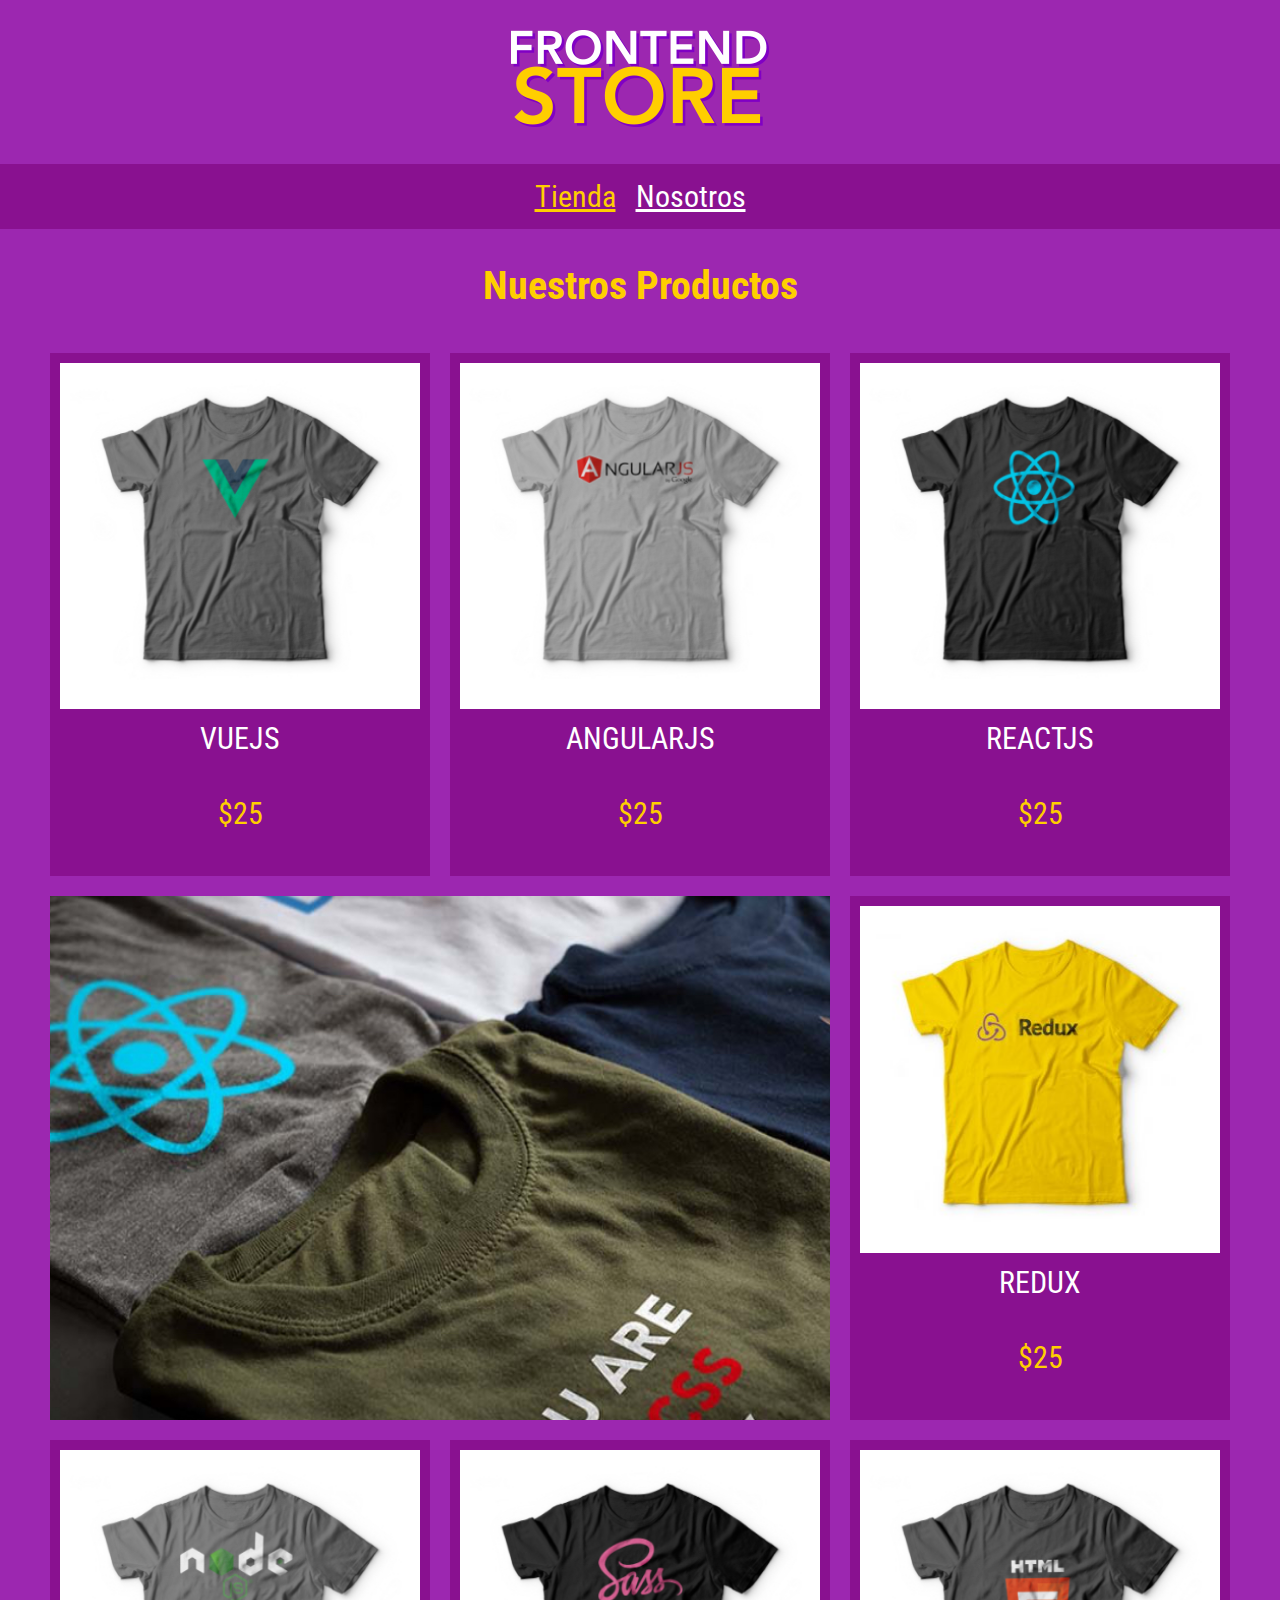
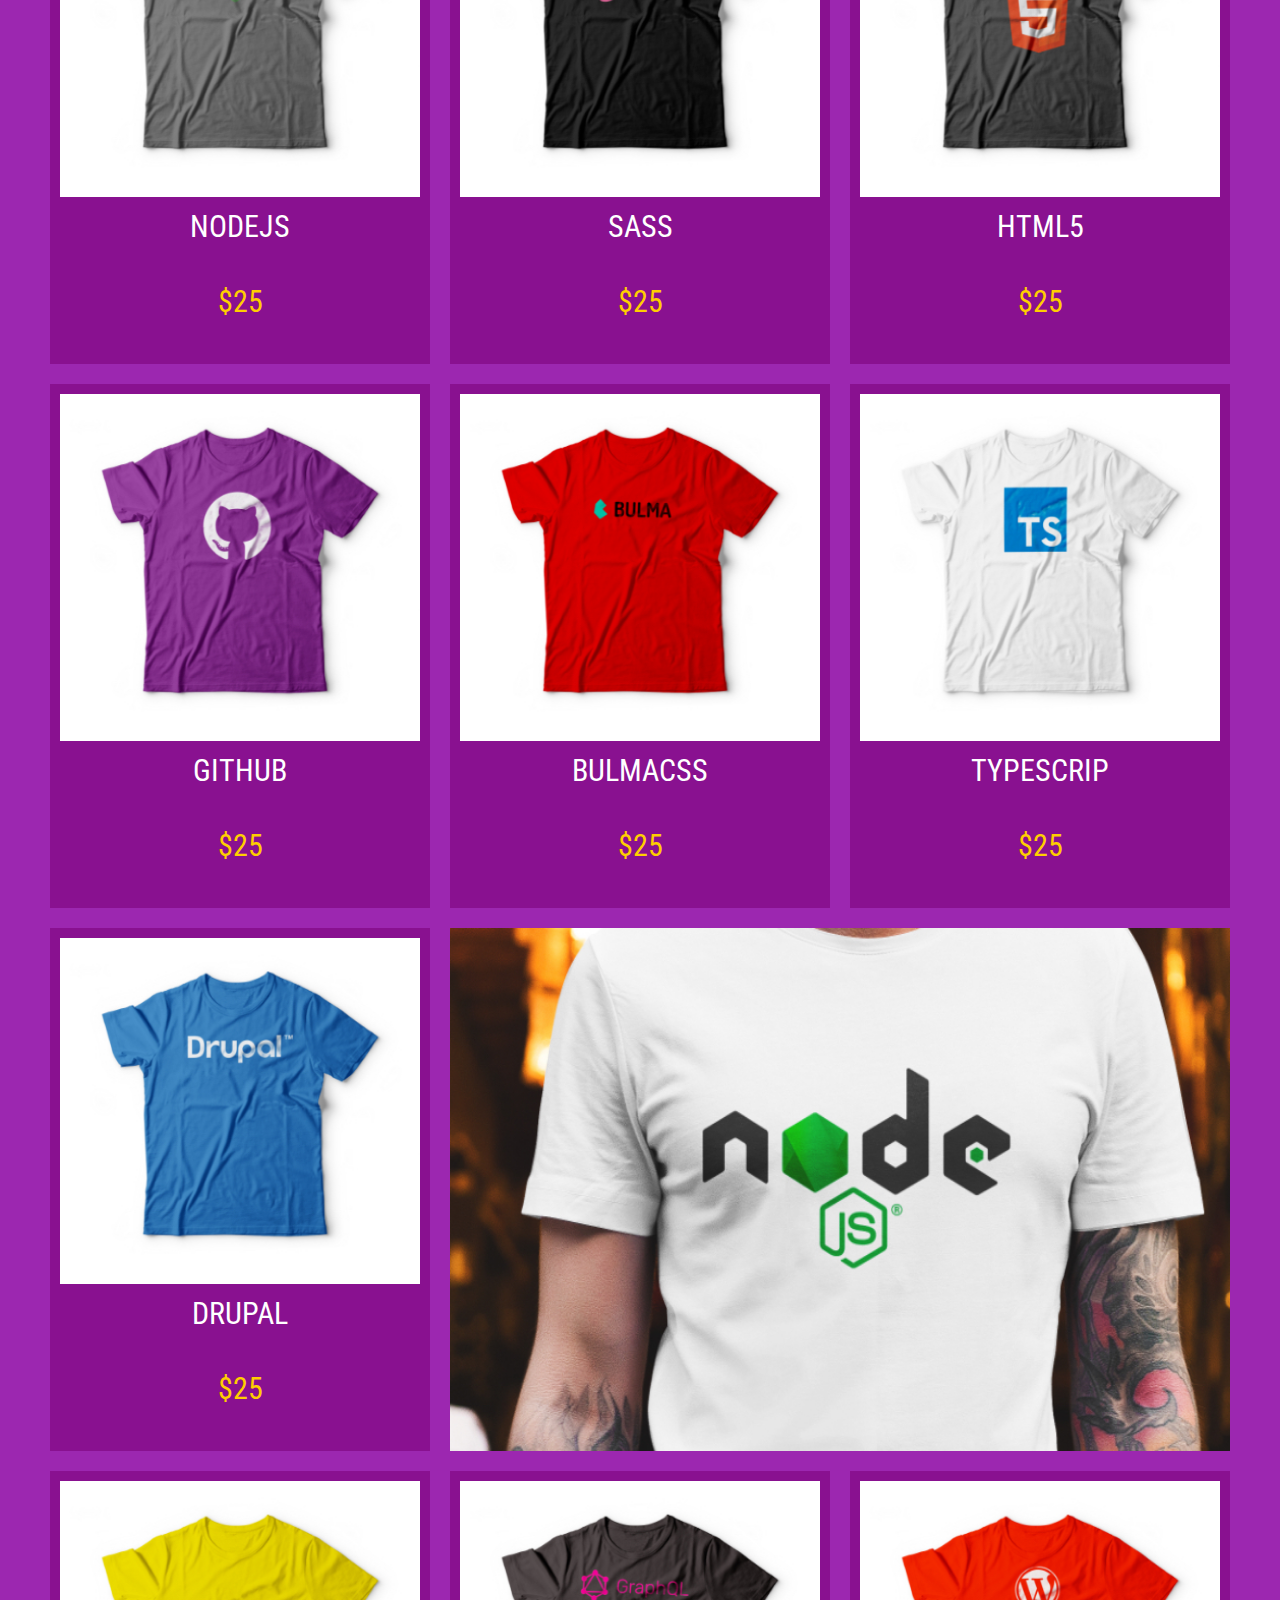
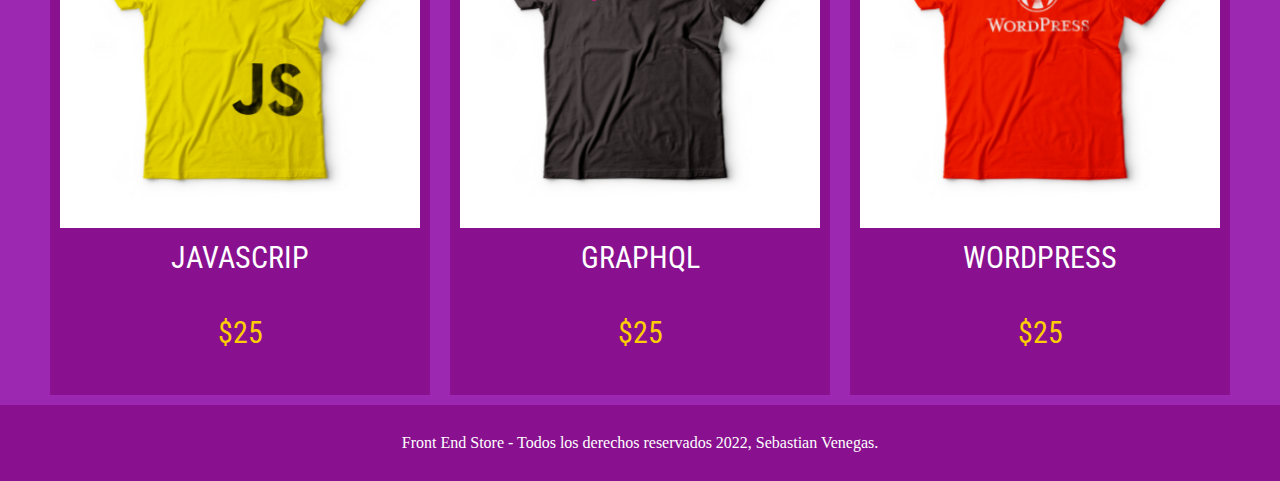
<file: FrontEndStore/index.html>
<!DOCTYPE html>
<html lang="en">
<head>
    <meta charset="UTF-8">
    <meta http-equiv="X-UA-Compatible" content="IE=edge">
    <meta name="viewport" content="width=device-width, initial-scale=1.0">
    
    <!-- Normalización a todo tipo de paginas-->
    <link rel="stylesheet" href="css/normalize.css">

    <!-- Importar fuente de texto desde GoogleFonts-->
    <link rel="preconnect" href="https://fonts.googleapis.com">
    <link rel="preconnect" href="https://fonts.gstatic.com" crossorigin>
    <link href="https://fonts.googleapis.com/css2?family=Roboto+Condensed:ital,wght@1,400;1,700&display=swap" rel="stylesheet"> 
    <link rel="stylesheet" href="css/style.css">

    
    <title>Store</title>
</head>

<body>
    <header class="header">
        <a ref="index.html">
            <img class="header__logo" src="img/logo.png" alt="Logotipo">
        </a>
    </header>
    
    <nav class="navegacion">
        <a class="navegacion__enlace navegacion__enlace--activo" href="index.html">Tienda</a>
        <a class="navegacion__enlace" href="nosotros.html">Nosotros</a>
    </nav>

    <main class="contenedor">
        <h1> Nuestros Productos</h1>

        <div class="grid">
            <div class="producto">
                <a href="producto.html">
                    <img class="producto__imagen" src="img/1.jpg" alt="imagen camisa">
                    <div class="producto_informmacion">
                        <p class="producto__nombre">VueJS</p>
                        <P class="producto__precio">$25</P>
                    </div>
                </a>
            </div> <!-- fin clase producto-->

            <div class="producto">
                <a href="producto.html">
                    <img class="producto__imagen" src="img/2.jpg" alt="imagen camisa">
                    <div class="producto_informacion">
                        <p class="producto__nombre">AngularJS</p>
                        <P class="producto__precio">$25</P>
                    </div>
                </a>
            </div> <!-- fin clase producto-->

            <div class="producto">
                <a href="producto.html">
                    <img class="producto__imagen" src="img/3.jpg" alt="imagen camisa">
                    <div class="producto_informacion">
                        <p class="producto__nombre">ReactJS</p>
                        <P class="producto__precio">$25</P>
                    </div>
                </a>
            </div> <!-- fin clase producto-->

            <div class="producto">
                <a href="producto.html">
                    <img class="producto__imagen" src="img/4.jpg" alt="imagen camisa">
                    <div class="producto_informacion">
                        <p class="producto__nombre">Redux</p>
                        <P class="producto__precio">$25</P>
                    </div>
                </a>
            </div> <!-- fin clase producto-->

            <div class="producto">
                <a href="producto.html">
                    <img class="producto__imagen" src="img/5.jpg" alt="imagen camisa">
                    <div class="producto_informacion">
                        <p class="producto__nombre">NodeJS</p>
                        <P class="producto__precio">$25</P>
                    </div>
                </a>
            </div> <!-- fin clase producto-->

            <div class="producto">
                <a href="producto.html">
                    <img class="producto__imagen" src="img/6.jpg" alt="imagen camisa">
                    <div class="producto_informacion">
                        <p class="producto__nombre">Sass</p>
                        <P class="producto__precio">$25</P>
                    </div>
                </a>
            </div> <!-- fin clase producto-->

            <div class="producto">
                <a href="producto.html">
                    <img class="producto__imagen" src="img/7.jpg" alt="imagen camisa">
                    <div class="producto_informacion">
                        <p class="producto__nombre">HTML5</p>
                        <P class="producto__precio">$25</P>
                    </div>
                </a>
            </div> <!-- fin clase producto-->

            <div class="producto">
                <a href="producto.html">
                    <img class="producto__imagen" src="img/8.jpg" alt="imagen camisa">
                    <div class="producto_informacion">
                        <p class="producto__nombre">Github</p>
                        <P class="producto__precio">$25</P>
                    </div>
                </a>
            </div> <!-- fin clase producto-->

            <div class="producto">
                <a href="producto.html">
                    <img class="producto__imagen" src="img/9.jpg" alt="imagen camisa">
                    <div class="producto_informacion">
                        <p class="producto__nombre">BulmaCSS</p>
                        <P class="producto__precio">$25</P>
                    </div>
                </a>
            </div> <!-- fin clase producto-->

            <div class="producto">
                <a href="producto.html">
                    <img class="producto__imagen" src="img/10.jpg" alt="imagen camisa">
                    <div class="producto_informacion">
                        <p class="producto__nombre">TypeScrip</p>
                        <P class="producto__precio">$25</P>
                    </div>
                </a>
            </div> <!-- fin clase producto-->

            <div class="producto">
                <a href="producto.html">
                    <img class="producto__imagen" src="img/11.jpg" alt="imagen camisa">
                    <div class="producto_informacion">
                        <p class="producto__nombre">Drupal</p>
                        <P class="producto__precio">$25</P>
                    </div>
                </a>
            </div> <!-- fin clase producto-->

            <div class="producto">
                <a href="producto.html">
                    <img class="producto__imagen" src="img/12.jpg" alt="imagen camisa">
                    <div class="producto_informacion">
                        <p class="producto__nombre">JavaScrip</p>
                        <P class="producto__precio">$25</P>
                    </div>
                </a>
            </div> <!-- fin clase producto-->

            <div class="producto">
                <a href="producto.html">
                    <img class="producto__imagen" src="img/13.jpg" alt="imagen camisa">
                    <div class="producto_informacion">
                        <p class="producto__nombre">GraphQL</p>
                        <P class="producto__precio">$25</P>
                    </div>
                </a>
            </div> <!-- fin clase producto-->

            <div class="producto">
                <a href="producto.html">
                    <img class="producto__imagen" src="img/14.jpg" alt="imagen camisa">
                    <div class="producto_informacion">
                        <p class="producto__nombre">Wordpress</p>
                        <P class="producto__precio">$25</P>
                    </div>
                </a>
            </div> <!-- fin clase producto-->

            <img class="graficos1" src="img/grafico1.jpg" alt="imagen camisas">
            
            <img class="graficos2" src="img/grafico2.jpg" alt="imagen camisas">

        </div>

    </main>

    <footer class="footer">
        <p class="footer__texto">Front End Store - Todos los derechos reservados 2022, Sebastian Venegas.</p>
    </footer>

</body>
</html>
</file>
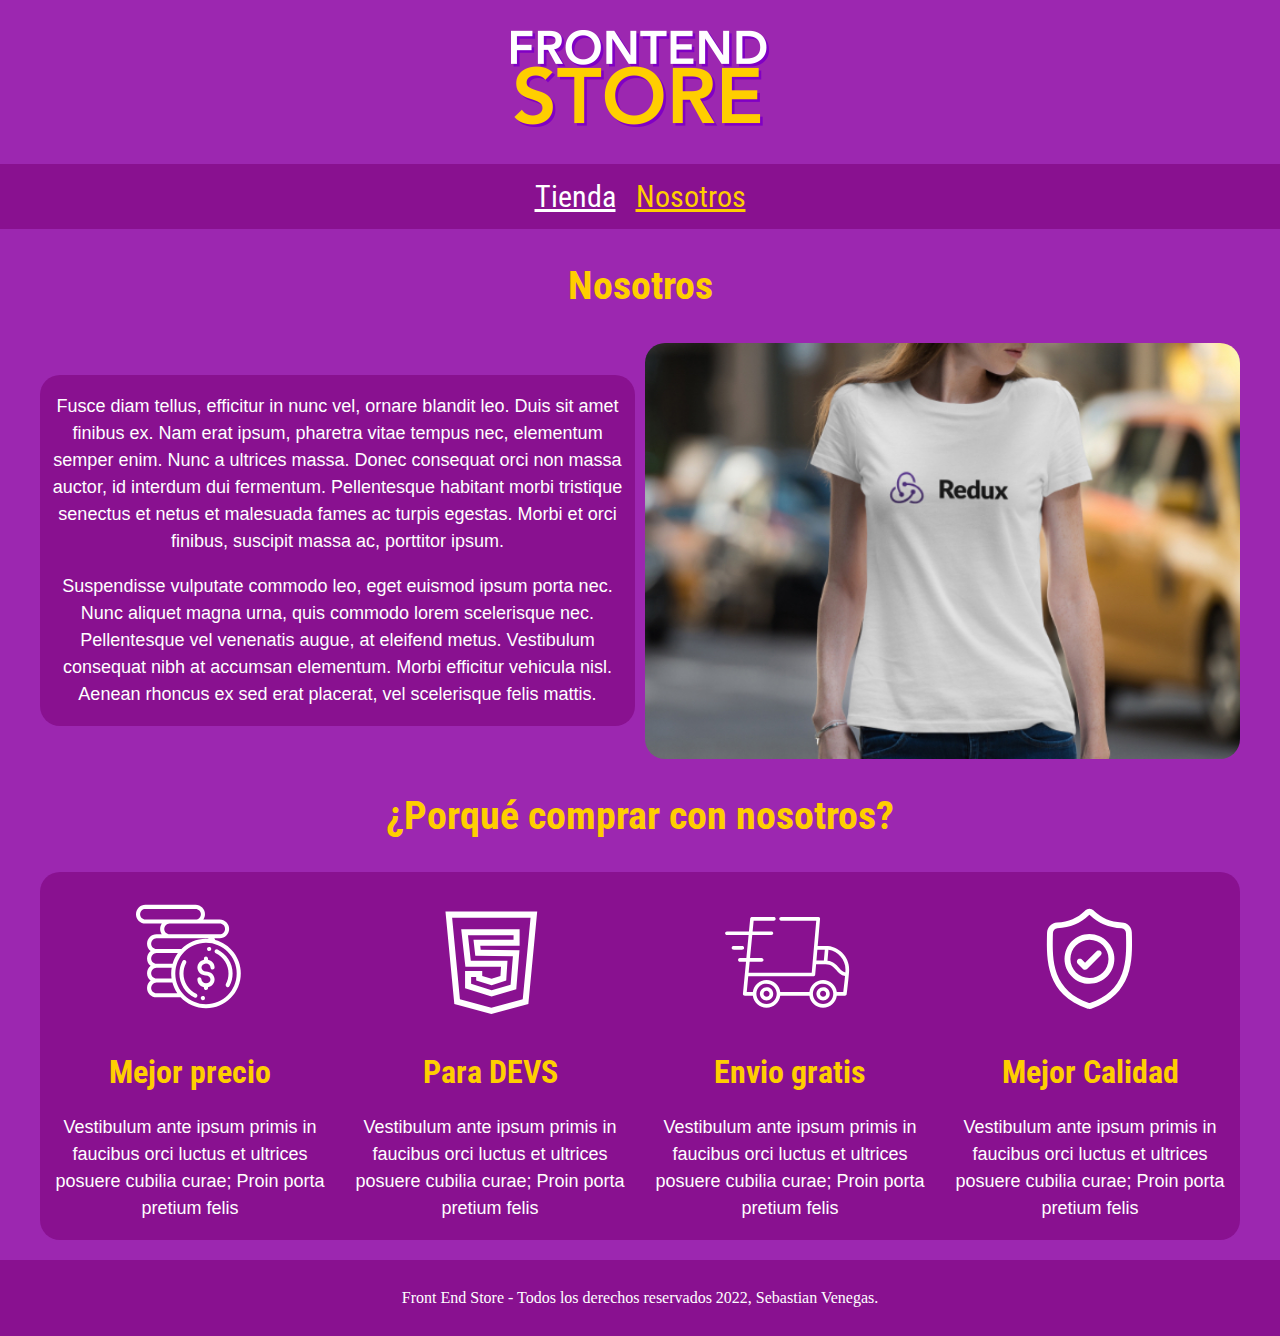
<file: FrontEndStore/nosotros.html>
<!DOCTYPE html>
<html lang="en">
<head>
    <meta charset="UTF-8">
    <meta http-equiv="X-UA-Compatible" content="IE=edge">
    <meta name="viewport" content="width=device-width, initial-scale=1.0">
    
    <!-- Normalización a todo tipo de paginas-->
    <link rel="stylesheet" href="css/normalize.css">

    <!-- Importar fuente de texto desde GoogleFonts-->
    <link rel="preconnect" href="https://fonts.googleapis.com">
    <link rel="preconnect" href="https://fonts.gstatic.com" crossorigin>
    <link href="https://fonts.googleapis.com/css2?family=Roboto+Condensed:ital,wght@1,400;1,700&display=swap" rel="stylesheet"> 
    <link rel="stylesheet" href="css/style.css">

    
    <title>Store</title>
</head>

<body>
    <header class="header">
        <a ref="index.html">
            <img class="header__logo" src="img/logo.png" alt="Logotipo">
        </a>
    </header>
    
    <nav class="navegacion">
        <a class="navegacion__enlace" href="index.html">Tienda</a>
        <a class="navegacion__enlace navegacion__enlace--activo" href="nosotros.html">Nosotros</a>
    </nav>

    <main class="contenedor">
        <h1> Nosotros</h1>

        <div class="nosotros">
            <div class="nosotros__contenido">
                <p>Fusce diam tellus, efficitur in nunc vel, ornare blandit leo. Duis sit amet finibus ex. Nam erat ipsum, pharetra vitae tempus nec, elementum semper enim. Nunc a ultrices massa. Donec consequat orci non massa auctor, id interdum dui fermentum. Pellentesque habitant morbi tristique senectus et netus et malesuada fames ac turpis egestas. Morbi et orci finibus, suscipit massa ac, porttitor ipsum.</p>
                <p>Suspendisse vulputate commodo leo, eget euismod ipsum porta nec. Nunc aliquet magna urna, quis commodo lorem scelerisque nec. Pellentesque vel venenatis augue, at eleifend metus. Vestibulum consequat nibh at accumsan elementum. Morbi efficitur vehicula nisl. Aenean rhoncus ex sed erat placerat, vel scelerisque felis mattis. </p>
            </div>

            <img class="nosotros__imagen" src="img/nosotros.jpg" alt="imagen nosotros">
        </div>

        <h1>¿Porqué comprar con nosotros?</h1> 
        <div class="servicios">
            <div class="servicios__cualidad">
                <img class="servicios__cualidad--imagen" src="img/icono_1.png" alt="mejor precio">
                <h2 class="servicios__cualidad--titulo">Mejor precio</h2>
                <p>Vestibulum ante ipsum primis in faucibus orci luctus et ultrices posuere cubilia curae; Proin porta pretium felis</p>
            </div>

            <div class="servicios__cualidad">
                <img class="servicios__cualidad--imagen" src="img/icono_2.png" alt="para devs">
                <h2 class="servicios__cualidad--titulo">Para DEVS</h2>
                <p>Vestibulum ante ipsum primis in faucibus orci luctus et ultrices posuere cubilia curae; Proin porta pretium felis</p>
            </div>

            <div class="servicios__cualidad">
                <img class="servicios__cualidad--imagen" src="img/icono_3.png" alt="envio gratis">
                <h2 class="servicios__cualidad--titulo">Envio gratis</h2>
                <p>Vestibulum ante ipsum primis in faucibus orci luctus et ultrices posuere cubilia curae; Proin porta pretium felis</p>
            </div>

            <div class="servicios__cualidad">
                <img class="servicios__cualidad--imagen" src="img/icono_4.png" alt="mejor calidad">
                <h2 class="servicios__cualidad--titulo">Mejor Calidad</h2>
                <p>Vestibulum ante ipsum primis in faucibus orci luctus et ultrices posuere cubilia curae; Proin porta pretium felis</p>
            </div>
        </div>


    </main>

    <footer class="footer">
        <p class="footer__texto">Front End Store - Todos los derechos reservados 2022, Sebastian Venegas.</p>
    </footer>

</body>
</html>
</file>
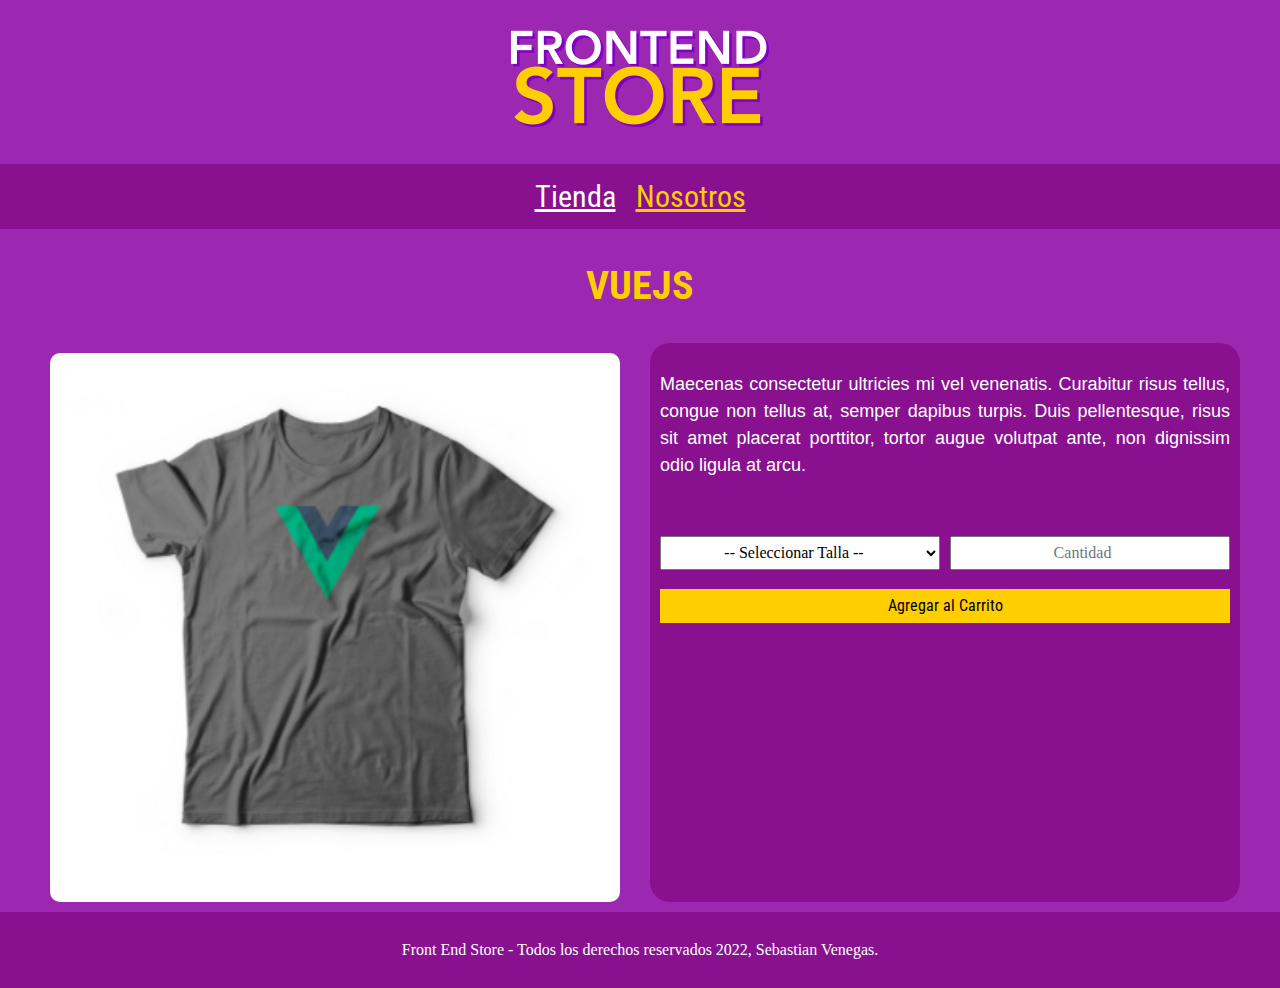
<file: FrontEndStore/producto.html>
<!DOCTYPE html>
<html lang="en">
<head>
    <meta charset="UTF-8">
    <meta http-equiv="X-UA-Compatible" content="IE=edge">
    <meta name="viewport" content="width=device-width, initial-scale=1.0">
    
    <!-- Normalización a todo tipo de paginas-->
    <link rel="stylesheet" href="css/normalize.css">

    <!-- Importar fuente de texto desde GoogleFonts-->
    <link rel="preconnect" href="https://fonts.googleapis.com">
    <link rel="preconnect" href="https://fonts.gstatic.com" crossorigin>
    <link href="https://fonts.googleapis.com/css2?family=Roboto+Condensed:ital,wght@1,400;1,700&display=swap" rel="stylesheet"> 
    <link rel="stylesheet" href="css/style.css">

    
    <title>Store</title>
</head>

<body>
    <header class="header">
        <a ref="index.html">
            <img class="header__logo" src="img/logo.png" alt="Logotipo">
        </a>
    </header>
    
    <nav class="navegacion">
        <a class="navegacion__enlace" href="index.html">Tienda</a>
        <a class="navegacion__enlace navegacion__enlace--activo" href="nosotros.html">Nosotros</a>
    </nav>

    <main class="contenedor">
        <h1> VUEJS </h1>
        <div class="productoselec">
            <img class="productoselec__img" src="img/1.jpg" alt="polera VUEJS">
            <div class="productoselec__poleras">
                <p class="productoselec__poleras__texto">Maecenas consectetur ultricies mi vel venenatis. Curabitur risus tellus, congue non tellus at, semper dapibus turpis. Duis pellentesque, risus sit amet placerat porttitor, tortor augue volutpat ante, non dignissim odio ligula at arcu.</p>
                <form>
                    <select class="productoselec__poleras__talla">
                        <option disable selected> -- Seleccionar Talla --</option>
                        <option> m </option>
                        <option> l </option>
                        <option> xl </option>
                        <option> xxl </option>
                    </select>
                </form> 
                <input class="productoselec__poleras__cantidad" type="number" placeholder="Cantidad" min="1">
                <input class="productoselec__poleras__boton"classtype="submit" value="Agregar al Carrito">
            </div>
        </div>
    </main>



    <footer class="footer">
        <p class="footer__texto">Front End Store - Todos los derechos reservados 2022, Sebastian Venegas.</p>
    </footer>

</body>
</html>
</file>
<file: FrontEndStore/css/style.css>
/*Colores de pagina***************************/
:root{
    --primario:#9c27b0;
    --primario2:#891190;
    --secundario:#ffce00;
    --secundario2: rgb(233,287,2);
    --blanco:#fff;
    --negro: #000;

    --fuente: 'Roboto Condensed', sans-serif;
}

/*Box Sizing - Nunca Olvidar******************/
html {
    font-size: 62.5%;
    box-sizing: border-box;
  }
*, *:before, *:after {
    box-sizing: inherit;
}

/***Configuraciones Globales de Estilo********/
/*cuerpo*/
body{
    background-color: var(--primario);
    font-size:1.6rem;
    line-height: 1.5;
    overflow-x: hidden;
}

/*parrafos*/
p{
    font-size: 1.8rem;
    font-family: Arial, Helvetica, sans-serif;
    color: var(--blanco);
}

/*enlaces*/
a{
    text-decoration: none;
}

/*imagenes*/
img{
    max-width:100%;
}

/*contenedor*/
.contenedor{
    max-width: 120rem;
    margin: 0 auto;
}

/*titulos*/
h1,h2,h3{
    text-align: center;
    color: var(--secundario);
    font-family: var(--fuente);
}

/*tamaños de fuente*/
h1{font-size: 4rem;}
h2{font-size: 3.2rem;}
h3{font-size: 2.4rem;}

/*Header***********************************/
.header{
    display: flex;
    justify-content: center;
}

.header__logo{
    margin: 3rem 0; /* 3rem arriba-abajo y 0 izq-der */
}

/*Footer***********************************/
.footer{
    background-color: var(--primario2);
    display: flex;
    justify-content: center;
    padding: 1rem 0;
}

.footer__texto{
    color: var(--blanco);
    font:var(--fuente);
}

/*Navegacion*******************************/
.navegacion{
    background-color: var(--primario2);
    padding: 1rem 0;
    display: flex; /*ordena de izq a der*/
    justify-content: center;
    gap: 2rem; /*espacio entre enlaces - formato nuevo*/
}

.navegacion__enlace{
    font-family: var(--fuente);
    color: var(--blanco);
    text-decoration: underline;
    font-size: 3rem;
    /* margin-right: 2rem; espacio entre enlaces - mas soporte*/
}

.navegacion__enlace--activo,
.navegacion__enlace:hover{
    color: var(--secundario);
    
}

/*Grid***************************************/
.grid{
    display: grid;
    grid-template-columns: repeat(2, 1fr);
    gap: 2rem;
}
@media (min-width: 768px) {
    .grid{
        grid-template-columns: repeat(3, 1fr);
        padding: 1rem;
        align-items: center;
    }
}

/*Productos*********************************/
.producto{
    background-color: var(--primario2);
    padding: 1rem;
    align-items: center;

}

.producto__imagen{
    width: 100%;
}


.producto__nombre{
    font-family: var(--fuente);
    text-transform: uppercase;
    font-size: 3rem;
    text-align: center;
    margin: 0rem;
}

.producto__precio{
    font-family: var(--fuente);
    font-size: 3rem;
    color: var(--secundario);
    text-align: center;
   
}

/*graficos*********************************/

.graficos1{
    grid-column: 1 / 3;
    grid-row: 2 / 3;
    width: 100%;
    height: 100%;
}



.graficos2{
    grid-column: 1 / 3;
    grid-row: 8 / 9;
    width: 100%;
    height: 100%;
}

@media (min-width: 768px) {
    .graficos2{
        grid-column: 2 / 4;
        grid-row: 5 / 6;
        width: 100%;
        height: 100%;           
    }
}


/***********************************************/
/*NOSOTROS**************************************/

.nosotros{
    display: grid;
    grid-template-rows:none;
    justify-content: center;
    align-items: center;
    gap: 1rem;
}

@media (min-width: 768px) {
    .nosotros{
        grid-template-columns: repeat(2, 1fr);
        justify-content: center;
        align-items: center;
    }
}

.nosotros__contenido{
    background-color:#891190;
    text-align: center;
    border-radius: 2rem;
    grid-row: 2 / 3;
}

@media (min-width: 768px) {
    .nosotros__contenido{
        grid-column: 1 / 2;
        grid-row: 1 / 2;
    }
}

.nosotros__imagen{
    border-radius: 2rem;
    width: 100%;
    grid-row: 1 / 2;
}

@media (min-width: 768px) {
    .nosotros__imagen{
        grid-column: 2 / 3 ;
    }        
}

/*Porque comprar con nosotros******************/
.servicios{
    display: grid;
    grid-template-rows:repeat(2, 1fr);
    grid-template-columns: repeat(2, 1fr);
    margin-bottom: 2rem;
    background-color: #891190;
    border-radius: 2rem;
}

@media (min-width: 768px) {
    .servicios{
        display: grid;
        grid-template-rows:none;
        grid-template-columns: repeat(4, 1fr);
    }
}

.servicios__cualidad{
    text-align: center;
    gap: 3rem;
}

.servicios__cualidad--imagen{
    align-items: center;
}

.servicios__cualidad--titulo{
    margin-top: -0.5rem;
    margin-bottom: 0.5rem;
}

/********************************************/
/*PRODUCTO SELECCIONADO**********************/


@media (min-width: 768px) {
    .productoselec{
        display: grid;
        grid-template-columns: repeat(2, 1fr);
        gap: 2rem;
    }
}

.productoselec__img{
    width: 100%;
    align-items: center;
    border-radius: 2rem;
    padding: 1rem;
}

.productoselec__poleras{
    display: grid;
    grid-template-columns: repeat(2, 1fr);
    grid-template-rows: repeat(3, 1fr);
    gap: 1rem;
    background-color: var(--primario2);
    border-radius: 2rem;
    padding: 1rem;
    margin-bottom: 1rem;
}

.productoselec__poleras__texto{
    text-align: justify;
    grid-row: 1 / 2;
    grid-column: 1 / 3; 
}

.productoselec__poleras__talla{
    grid-row: 2 / 3;
    grid-column: 1 / 2;
    height: 20%;
    width: 100%;
    text-align: center;
}

.productoselec__poleras__cantidad{
    grid-row: 2 / 3;
    grid-column: 2 / 3;
    height: 20%;
    width: 100%;
    text-align: center;
}

.productoselec__poleras__boton{
    grid-row: 3 / 4;
    grid-column: 1 / 3;
    text-align: center;
    height: 20%;
    margin-top: -13rem;
    background-color: #ffce00;
    border: none;
    font-family: var(--fuente);
}

.productoselec__poleras__boton:hover{
    cursor: pointer;
    background-color: var(--secundario2);
}
</file>
